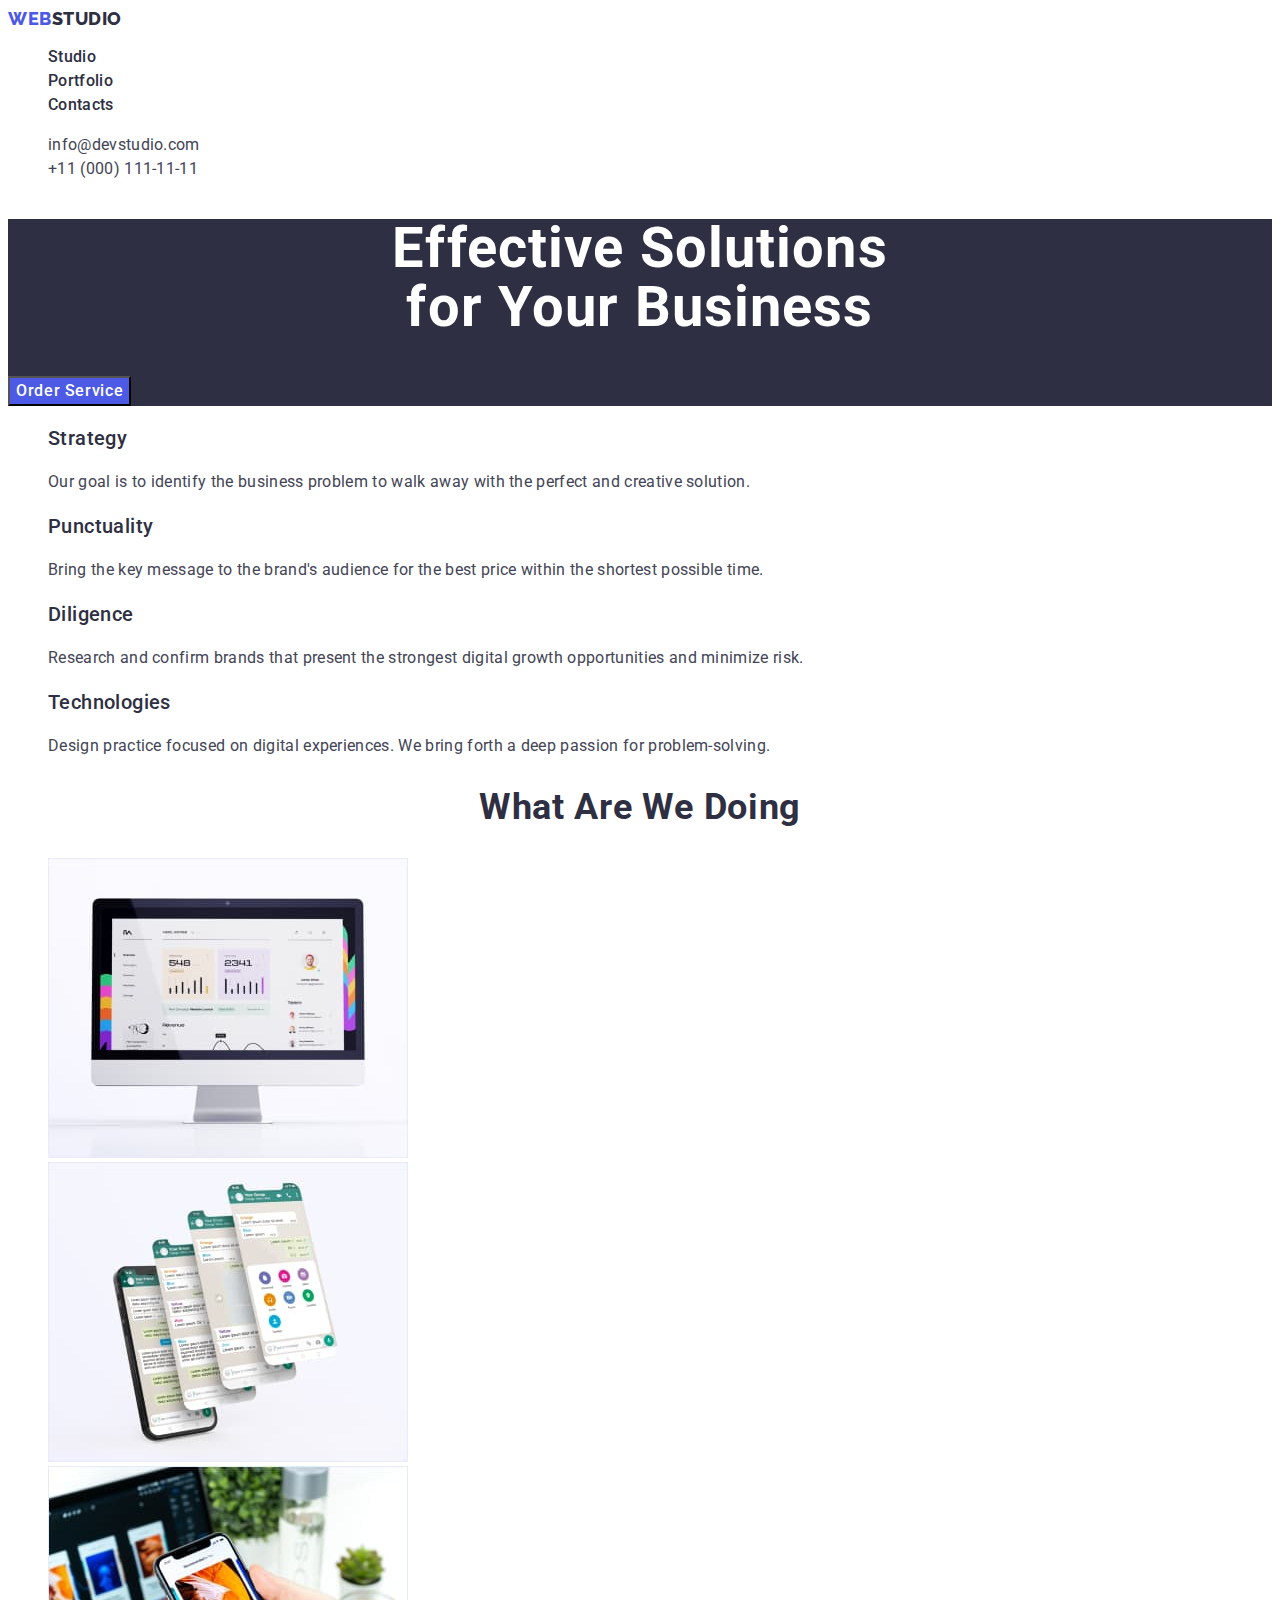
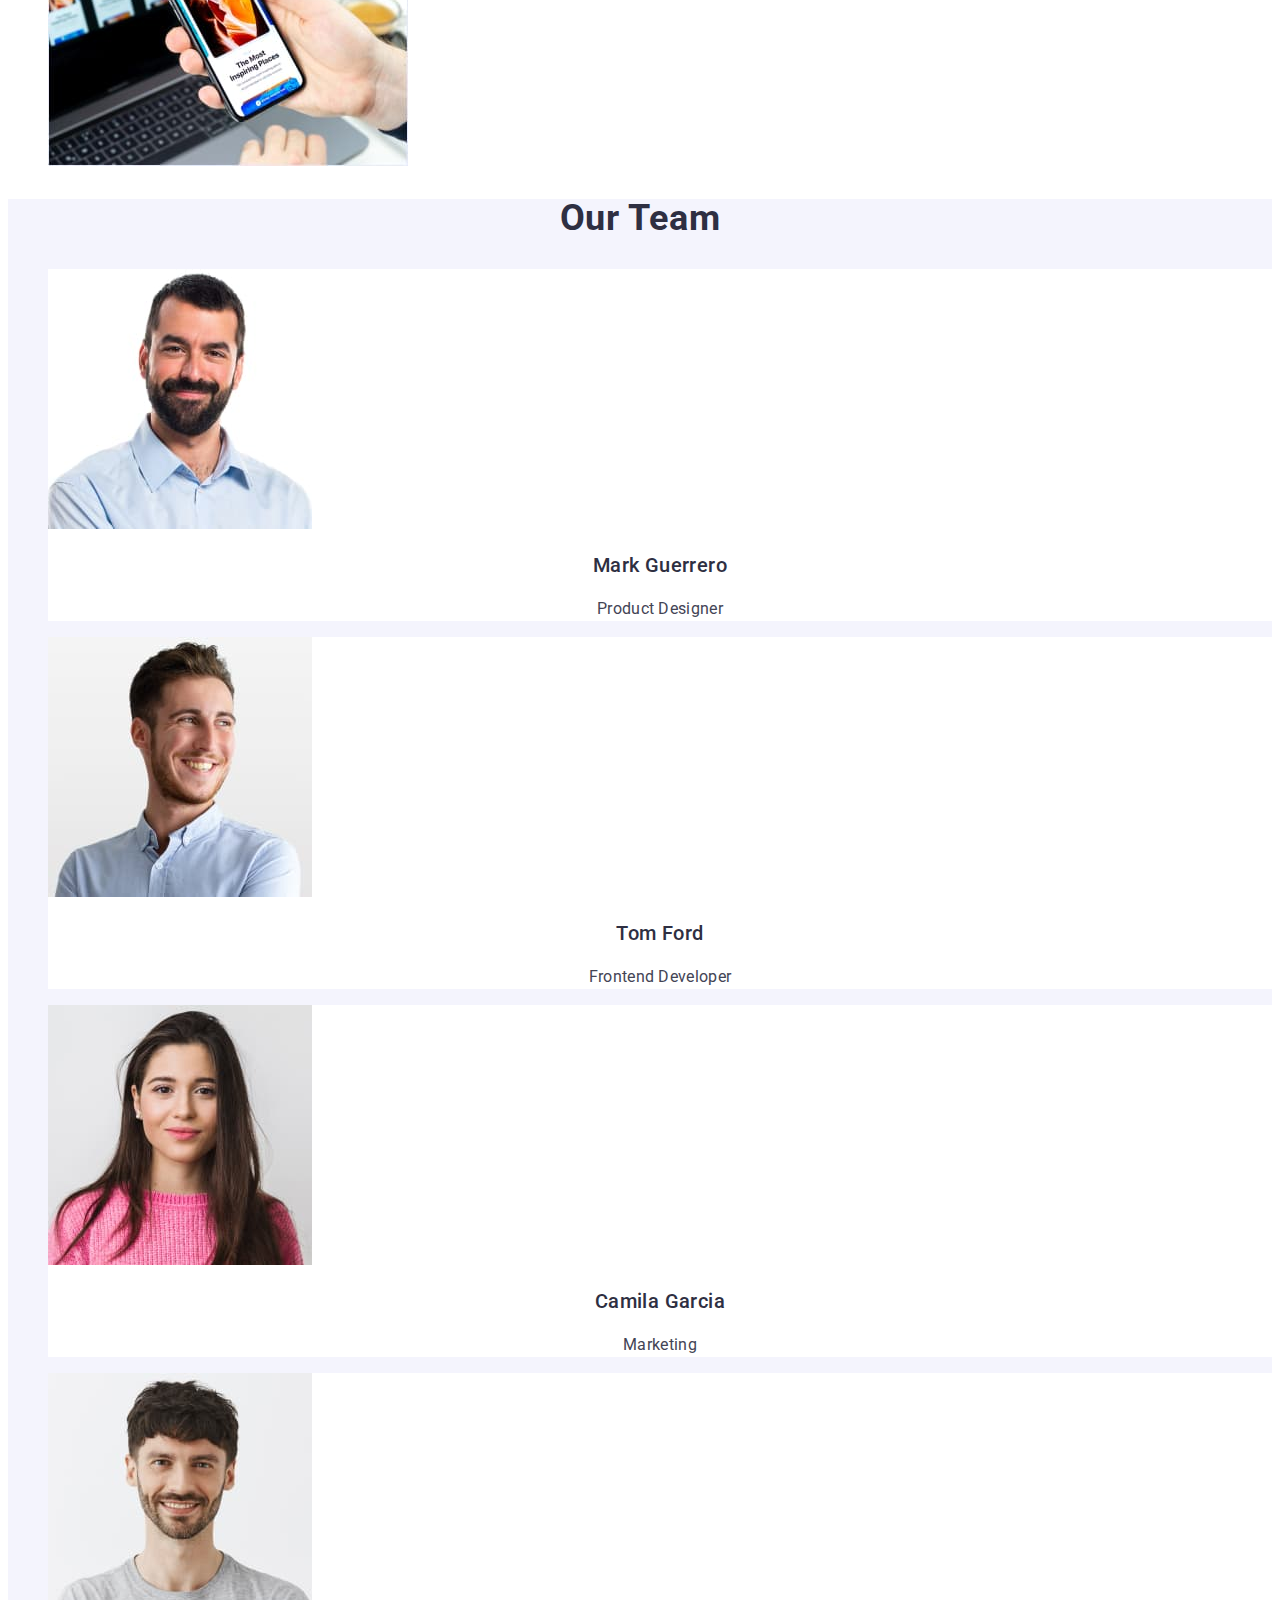
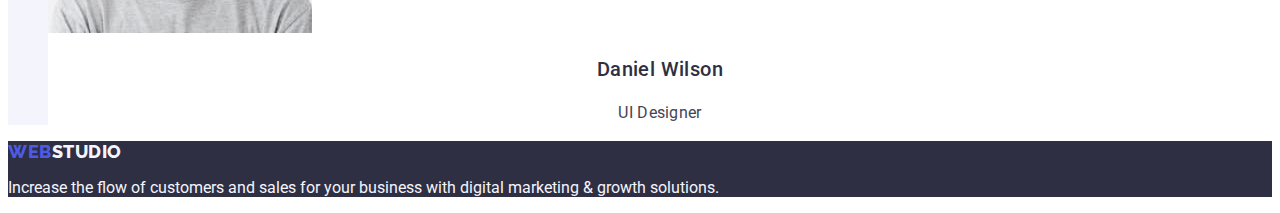
<file: index.html>
<!DOCTYPE html>
<html lang="en">
  <head>
    <meta charset="UTF-8" />
    <meta http-equiv="X-UA-Compatible" content="IE=edge" />
    <meta name="viewport" content="width=device-width, initial-scale=1.0" />
    <title>WEBSTUDIO</title>
    <link rel="preconnect" href="https://fonts.googleapis.com" />
    <link rel="preconnect" href="https://fonts.gstatic.com" crossorigin />
    <link
      href="https://fonts.googleapis.com/css2?family=Raleway:wght@800&family=Roboto:wght@400;500;700&display=swap"
      rel="stylesheet"
    />
    <link rel="stylesheet" href="./css/styles.css" />
  </head>
  <body>
    <!-- Top line -->
    <header class="header">
      <nav>
        <a class="logo link" href="./index.html"
          >Web<span class="logo-end">Studio</span></a
        >
        <ul class="header-list list">
          <li class="header-item">
            <a class="header-link link" href="./index.html">Studio</a>
          </li>
          <li class="header-item">
            <a class="header-link link" href="./portfolio.html">Portfolio</a>
          </li>
          <li class="header-item">
            <a class="header-link link" href="">Contacts</a>
          </li>
        </ul>
      </nav>
      <address class="address">
        <ul class="header-address list">
          <li class="header-address-item">
            <a class="header-address-link link" href="mailto:info@devstudio.com"
              >info@devstudio.com</a
            >
          </li>
          <li class="header-address-item">
            <a class="header-address-link link" href="tel:+110001111111"
              >+11 (000) 111-11-11</a
            >
          </li>
        </ul>
      </address>
    </header>
    <main>
      <!-- Hero -->
      <section class="hero">
        <h1 class="hero-title">
          Effective Solutions<br />
          for Your Business
        </h1>
        <button type="button" class="hero-button">Order Service</button>
      </section>
      <!-- Advantages -->
      <section class="advantages">
        <h2 hidden class="visually-hidden">Advantages</h2>
        <ul class="advantages-list list">
          <li class="advantages-item">
            <h3 class="advantages-title title-text">Strategy</h3>
            <p class="advantages-text simple-text">
              Our goal is to identify the business problem to walk away with the
              perfect and creative solution.
            </p>
          </li>
          <li class="advantages-item">
            <h3 class="advantages-title title-text">Punctuality</h3>
            <p class="advantages-text simple-text">
              Bring the key message to the brand's audience for the best price
              within the shortest possible time.
            </p>
          </li>
          <li class="advantages-item">
            <h3 class="advantages-title title-text">Diligence</h3>
            <p class="advantages-text simple-text">
              Research and confirm brands that present the strongest digital
              growth opportunities and minimize risk.
            </p>
          </li>
          <li class="advantages-item">
            <h3 class="advantages-title title-text">Technologies</h3>
            <p class="advantages-text simple-text">
              Design practice focused on digital experiences. We bring forth a
              deep passion for problem-solving.
            </p>
          </li>
        </ul>
      </section>
      <!-- Photos of work -->
      <section class="work">
        <h2 class="work-title section-title">What are we doing</h2>
        <ul class="work-list list">
          <li class="work-item">
            <img
              src="./images/what_are_we_doing_1.jpg"
              alt="The program is displayed on the monitor"
              width="360"
            />
          </li>
          <li class="work-item">
            <img
              src="./images/what_are_we_doing_2.jpg"
              alt="Design of pages on the phone"
              width="360"
            />
          </li>
          <li class="work-item">
            <img
              src="./images/what_are_we_doing_3.jpg"
              alt="Phone with open site design tab on laptop background"
              width="360"
            />
          </li>
        </ul>
      </section>
      <!-- Cards of our team -->
      <section class="team">
        <h2 class="team-title section-title">Our Team</h2>
        <ul class="team-list list">
          <li class="team-item">
            <img
              src="./images/our_team_1.jpg"
              alt="Photo of the employee"
              width="264"
            />
            <h3 class="team-name title-text">Mark Guerrero</h3>
            <p class="team-text simple-text">Product Designer</p>
          </li>
          <li class="team-item">
            <img
              src="./images/our_team_2.jpg"
              alt="Photo of the employee"
              width="264"
            />
            <h3 class="team-name title-text">Tom Ford</h3>
            <p class="team-text simple-text">Frontend Developer</p>
          </li>
          <li class="team-item">
            <img
              src="./images/our_team_3.jpg"
              alt="Photo of the employee"
              width="264"
            />
            <h3 class="team-name title-text">Camila Garcia</h3>
            <p class="team-text simple-text">Marketing</p>
          </li>
          <li class="team-item">
            <img
              src="./images/our_team_4.jpg"
              alt="Photo of the employee"
              width="264"
            />
            <h3 class="team-name title-text">Daniel Wilson</h3>
            <p class="team-text simple-text">UI Designer</p>
          </li>
        </ul>
      </section>
    </main>
    <!-- Footer -->
    <footer class="footer">
      <a class="footer-logo link" href="./index.html"
        >Web<span class="footer-logo-end">Studio</span></a
      >
      <p class="footer-text .simple-text">
        Increase the flow of customers and sales for your business with digital
        marketing & growth solutions.
      </p>
    </footer>
  </body>
</html>
</file>
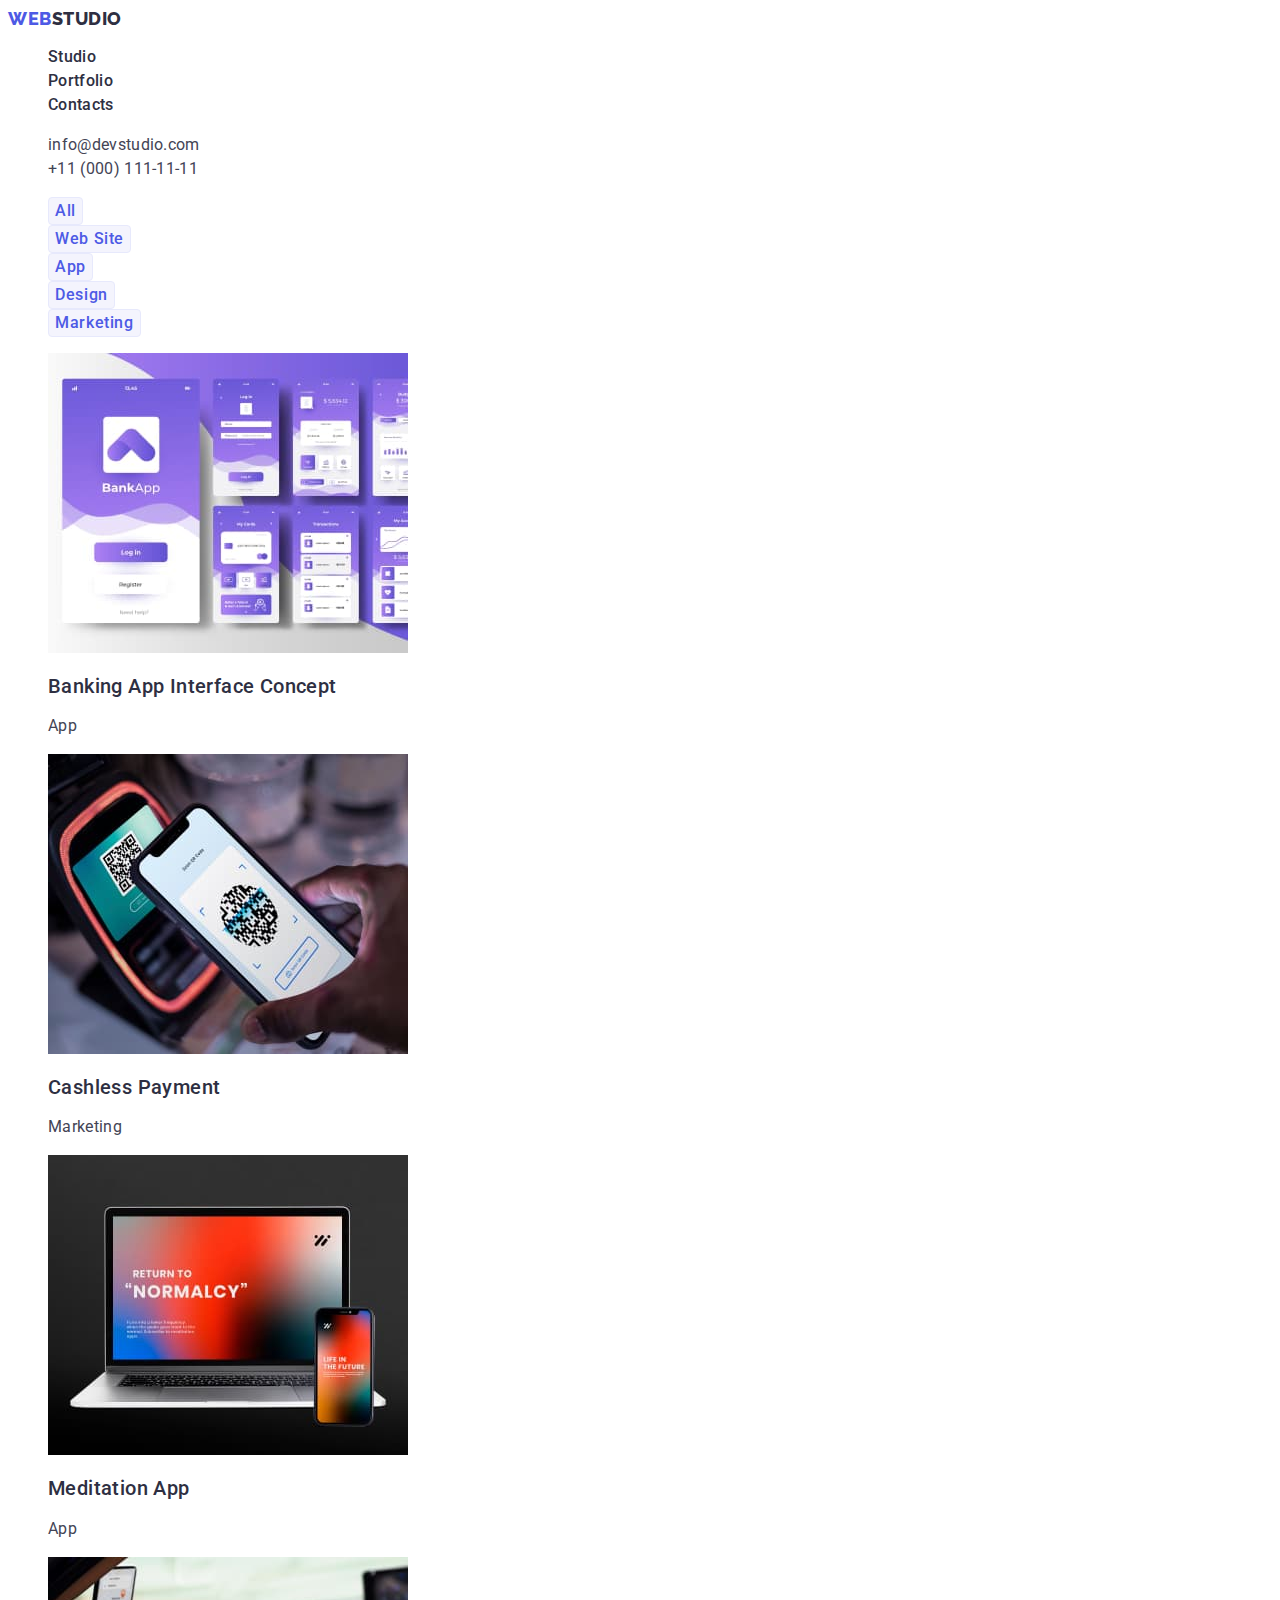
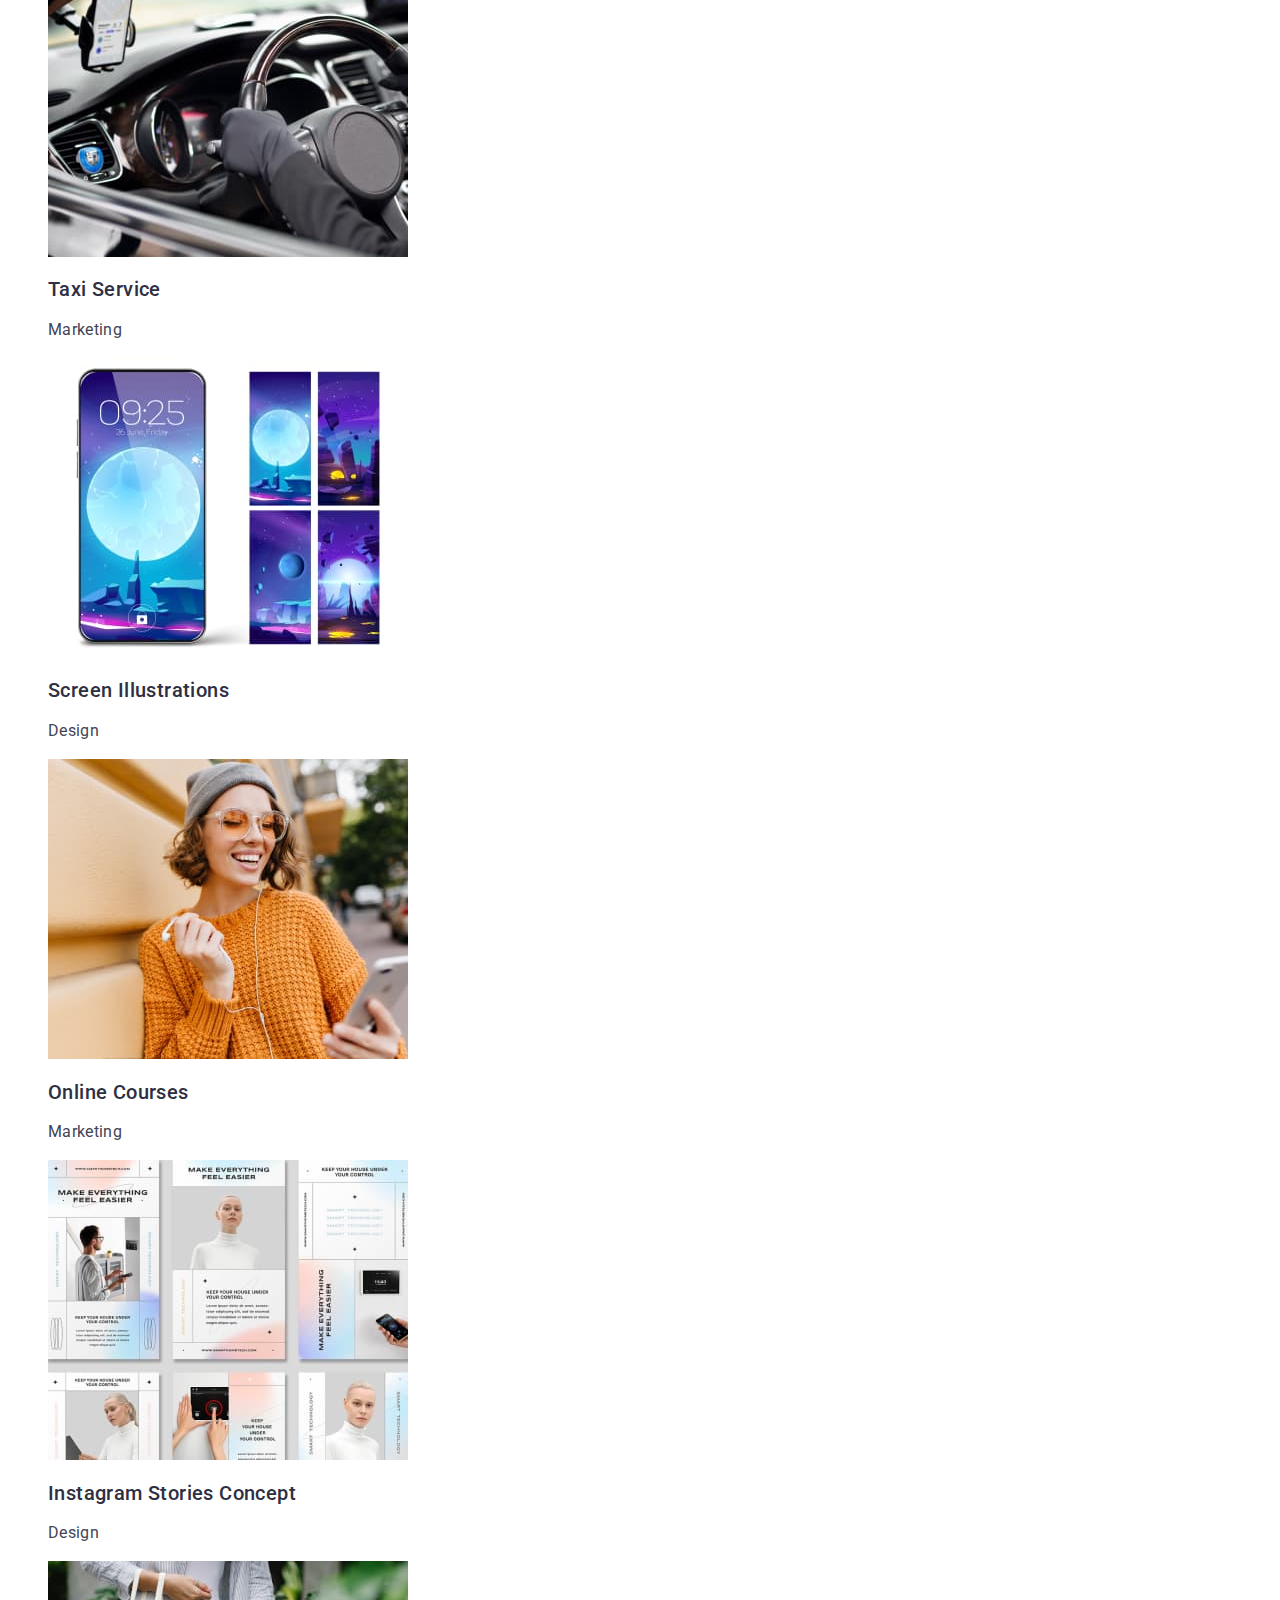
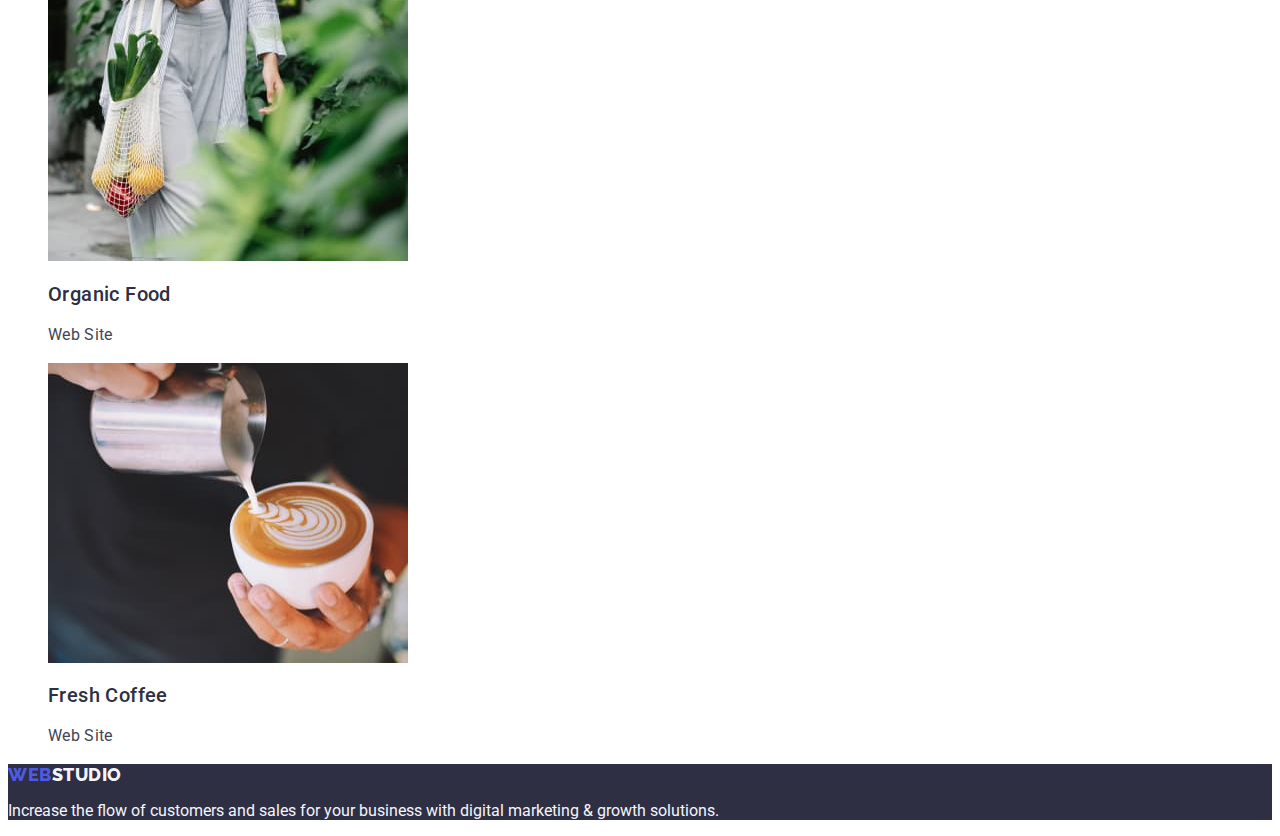
<file: portfolio.html>
<!DOCTYPE html>
<html lang="en">
  <head>
    <meta charset="UTF-8" />
    <meta http-equiv="X-UA-Compatible" content="IE=edge" />
    <meta name="viewport" content="width=device-width, initial-scale=1.0" />
    <title>WEBSTUDIO</title>
    <link rel="preconnect" href="https://fonts.googleapis.com" />
    <link rel="preconnect" href="https://fonts.gstatic.com" crossorigin />
    <link
      href="https://fonts.googleapis.com/css2?family=Raleway:wght@800&family=Roboto:wght@400;500;700&display=swap"
      rel="stylesheet"
    />
    <link rel="stylesheet" href="./css/styles.css" />
  </head>
  <body>
    <!-- Top line -->
    <header class="header">
      <nav>
        <a class="logo link" href="./index.html"
          >Web<span class="logo-end">Studio</span></a
        >
        <ul class="header-list list">
          <li class="header-item">
            <a class="header-link link" href="./index.html">Studio</a>
          </li>
          <li class="header-item">
            <a class="header-link link" href="./portfolio.html">Portfolio</a>
          </li>
          <li class="header-item">
            <a class="header-link link" href="">Contacts</a>
          </li>
        </ul>
      </nav>
      <address class="address">
        <ul class="header-address list">
          <li class="header-address-item">
            <a class="header-address-link link" href="mailto:info@devstudio.com"
              >info@devstudio.com</a
            >
          </li>
          <li class="header-address-item">
            <a class="header-address-link link" href="tel:+110001111111"
              >+11 (000) 111-11-11</a
            >
          </li>
        </ul>
      </address>
    </header>
    <main>
      <section>
        <h1 hidden class="visually-hidden">Filters</h1>
        <ul class="filters-list list">
          <li><button type="button" class="filters-btn">All</button></li>
          <li><button type="button" class="filters-btn">Web Site</button></li>
          <li><button type="button" class="filters-btn">App</button></li>
          <li><button type="button" class="filters-btn">Design</button></li>
          <li><button type="button" class="filters-btn">Marketing</button></li>
        </ul>
        <ul class="services-list list">
          <li>
            <a href="" class="link">
              <img
                src="./images/portfolio_services/banking.jpg"
                alt="Screenshots
            of banking interfaces"
                width="360"
              />
              <h2 class="title-text">Banking App Interface Concept</h2>
              <p class="simple-text">App</p></a
            >
          </li>
          <li>
            <a href="" class="link">
              <img
                src="./images/portfolio_services/cashless.jpg"
                alt="Example of
            non-cash settlement"
                width="360"
              />
              <h2 class="title-text">Cashless Payment</h2>
              <p class="simple-text">Marketing</p></a
            >
          </li>
          <li>
            <a href="" class="link">
              <img
                src="./images/portfolio_services/meditation.jpg"
                alt="Open
            application on phone and laptop"
                width="360"
              />
              <h2 class="title-text">Meditation App</h2>
              <p class="simple-text">App</p></a
            >
          </li>
          <li>
            <a href="" class="link">
              <img
                src="./images/portfolio_services/taxi.jpg"
                alt="Photo of the
            interior of the car"
                width="360"
              />
              <h2 class="title-text">Taxi Service</h2>
              <p class="simple-text">Marketing</p></a
            >
          </li>
          <li>
            <a href="" class="link">
              <img
                src="./images/portfolio_services/screen.jpg"
                alt="An example of
            illustrations on a mobile screen"
                width="360"
              />
              <h2 class="title-text">Screen Illustrations</h2>
              <p class="simple-text">Design</p></a
            >
          </li>
          <li>
            <a href="" class="link">
              <img
                src="./images/portfolio_services/courses.jpg"
                alt="The girl is
            engaged in courses using the phone"
                width="360"
              />
              <h2 class="title-text">Online Courses</h2>
              <p class="simple-text">Marketing</p></a
            >
          </li>
          <li>
            <a href="" class="link">
              <img
                src="./images/portfolio_services/instagram.jpg"
                alt="Screenshots of Instagram pages"
                width="360"
              />
              <h2 class="title-text">Instagram Stories Concept</h2>
              <p class="simple-text">Design</p></a
            >
          </li>
          <li>
            <a href="" class="link">
              <img
                src="./images/portfolio_services/organic.jpg"
                alt="Photo of
            vegetables in an eco bag"
                width="360"
              />
              <h2 class="title-text">Organic Food</h2>
              <p class="simple-text">Web Site</p></a
            >
          </li>
          <li>
            <a href="" class="link">
              <img
                src="./images/portfolio_services/coffee.jpg"
                alt="Photo of
            hands with a cup of coffee"
                width="360"
              />
              <h2 class="title-text">Fresh Coffee</h2>
              <p class="simple-text">Web Site</p></a
            >
          </li>
        </ul>
      </section>
    </main>
    <!-- Footer -->
    <footer class="footer">
      <a class="footer-logo link" href="./index.html"
        >Web<span class="footer-logo-end">Studio</span></a
      >
      <p class="footer-text .simple-text">
        Increase the flow of customers and sales for your business with digital
        marketing & growth solutions.
      </p>
    </footer>
  </body>
</html>
</file>
<file: css/styles.css>
:root {
  --primary-color: #4d5ae5;
  --pressed-color: #404bbf;
  --dark-color: #2e2f42;
  --text-color: #434455;
  --white-color: #ffffff;
  --light-color: #f4f4fd;
}

body {
  font-family: "Roboto", sans-serif;
  color: var(--text-color);
  background-color: var(--white-color);
}

.list {
  list-style: none;
}

.link {
  text-decoration: none;
}

/* *** COMMON ACTION ** */
.section-title {
  font-size: 36px;
  line-height: 1.11;
  text-align: center;
  letter-spacing: 0.02em;
  text-transform: capitalize;
  color: var(--dark-color);
}
.title-text {
  font-weight: 500;
  font-size: 20px;
  line-height: 1.2;
  letter-spacing: 0.02em;
  color: var(--dark-color);
}

.simple-text {
  font-size: 16px;
  line-height: 1.5;
  letter-spacing: 0.02em;
  color: var(--text-color);
}

/**--------------*HEADER*------------**/

.header {
  background-color: var(--white-color);
}

.logo {
  font-family: "Raleway", sans-serif;
  font-weight: 800;
  font-size: 18px;
  line-height: 1.17;
  display: flex;
  align-items: center;
  letter-spacing: 0.03em;
  text-transform: uppercase;
  color: var(--primary-color);
}

.logo-end {
  color: var(--dark-color);
}
.header-list {
}
.header-item {
}
.header-link {
  font-weight: 500;
  font-size: 16px;
  line-height: 1.5;
  letter-spacing: 0.02em;
  color: var(--dark-color);
}
.header-link:hover,
.header-link:focus {
  color: var(--pressed-color);
}
.header-address {
}
.header-address-item {
}
.header-address-link {
  font-family: inherit;
  font-size: 16px;
  line-height: 1.5;
  letter-spacing: 0.02em;
  color: var(--text-color);
}
.header-address-link:hover,
.header-address-link:focus {
  color: var(--pressed-color);
}
.address {
  font-style: normal;
}

/**--------------HERO------------**/
.hero {
  background: var(--dark-color);
}
.hero-title {
  font-size: 56px;
  line-height: 1.07;
  text-align: center;
  letter-spacing: 0.02em;
  color: var(--white-color);
}
.hero-button {
  font-family: "Roboto", sans-serif;
  font-weight: 500;
  font-size: 16px;
  line-height: 1.5;
  display: flex;
  align-items: center;
  letter-spacing: 0.04em;
  color: var(--white-color);
  background-color: var(--primary-color);
  cursor: pointer;
}
.hero-button:hover,
.hero-button:focus {
  background-color: var(--pressed-color);
}
/**------------ADVANTAGES---------- **/
.advantages {
}
.visually-hidden {
  position: absolute;
  width: 1px;
  height: 1px;
  margin: -1px;
  border: 0;
  padding: 0;
  white-space: nowrap;
  clip-path: inset(100%);
  clip: rect(0 0 0 0);
  overflow: hidden;
}
.advantages-list {
}

.advantages-item {
}
.advantages-title {
  color: var(--dark-color);
}
.advantages-text {
}
/**-------PHOTOS OF WORK-------**/
.work {
}
.work-title {
}
.work-list {
}

.work-item {
}
/**----------CARDS OF OUR TEAM------- **/
.team {
  background: var(--light-color);
}
.team-title {
}
.team-list {
}
.team-item {
  background: var(--white-color);
}
.team-name {
  text-align: center;
}

.team-text {
  text-align: center;
}

/**-----------FOOTER--------- **/

.footer {
  background: var(--dark-color);
}
.footer-logo {
  font-family: "Raleway", sans-serif;
  font-weight: 800;
  font-size: 18px;
  line-height: 1.17;
  display: flex;
  align-items: center;
  letter-spacing: 0.03em;
  text-transform: uppercase;
  color: var(--primary-color);
}
.footer-logo-end {
  color: var(--light-color);
}
.footer-text {
  color: var(--light-color);
}

/* !------- PAGE PORTFOLIO-------- */
/** ------------FILTERS-------------* */
.filters-btn {
  font-family: "Roboto", sans-serif;
  font-weight: 500;
  font-size: 16px;
  line-height: 1.5;
  display: flex;
  align-items: center;
  text-align: center;
  letter-spacing: 0.04em;
  color: var(--primary-color);
  background: var(--light-color);
  border: 1px solid #e7e9fc;
  border-radius: 4px;
  cursor: pointer;
}
.filters-btn:hover,
.filters-btn:focus {
  background-color: var(--pressed-color);
  color: var(--white-color);
}
</file>
